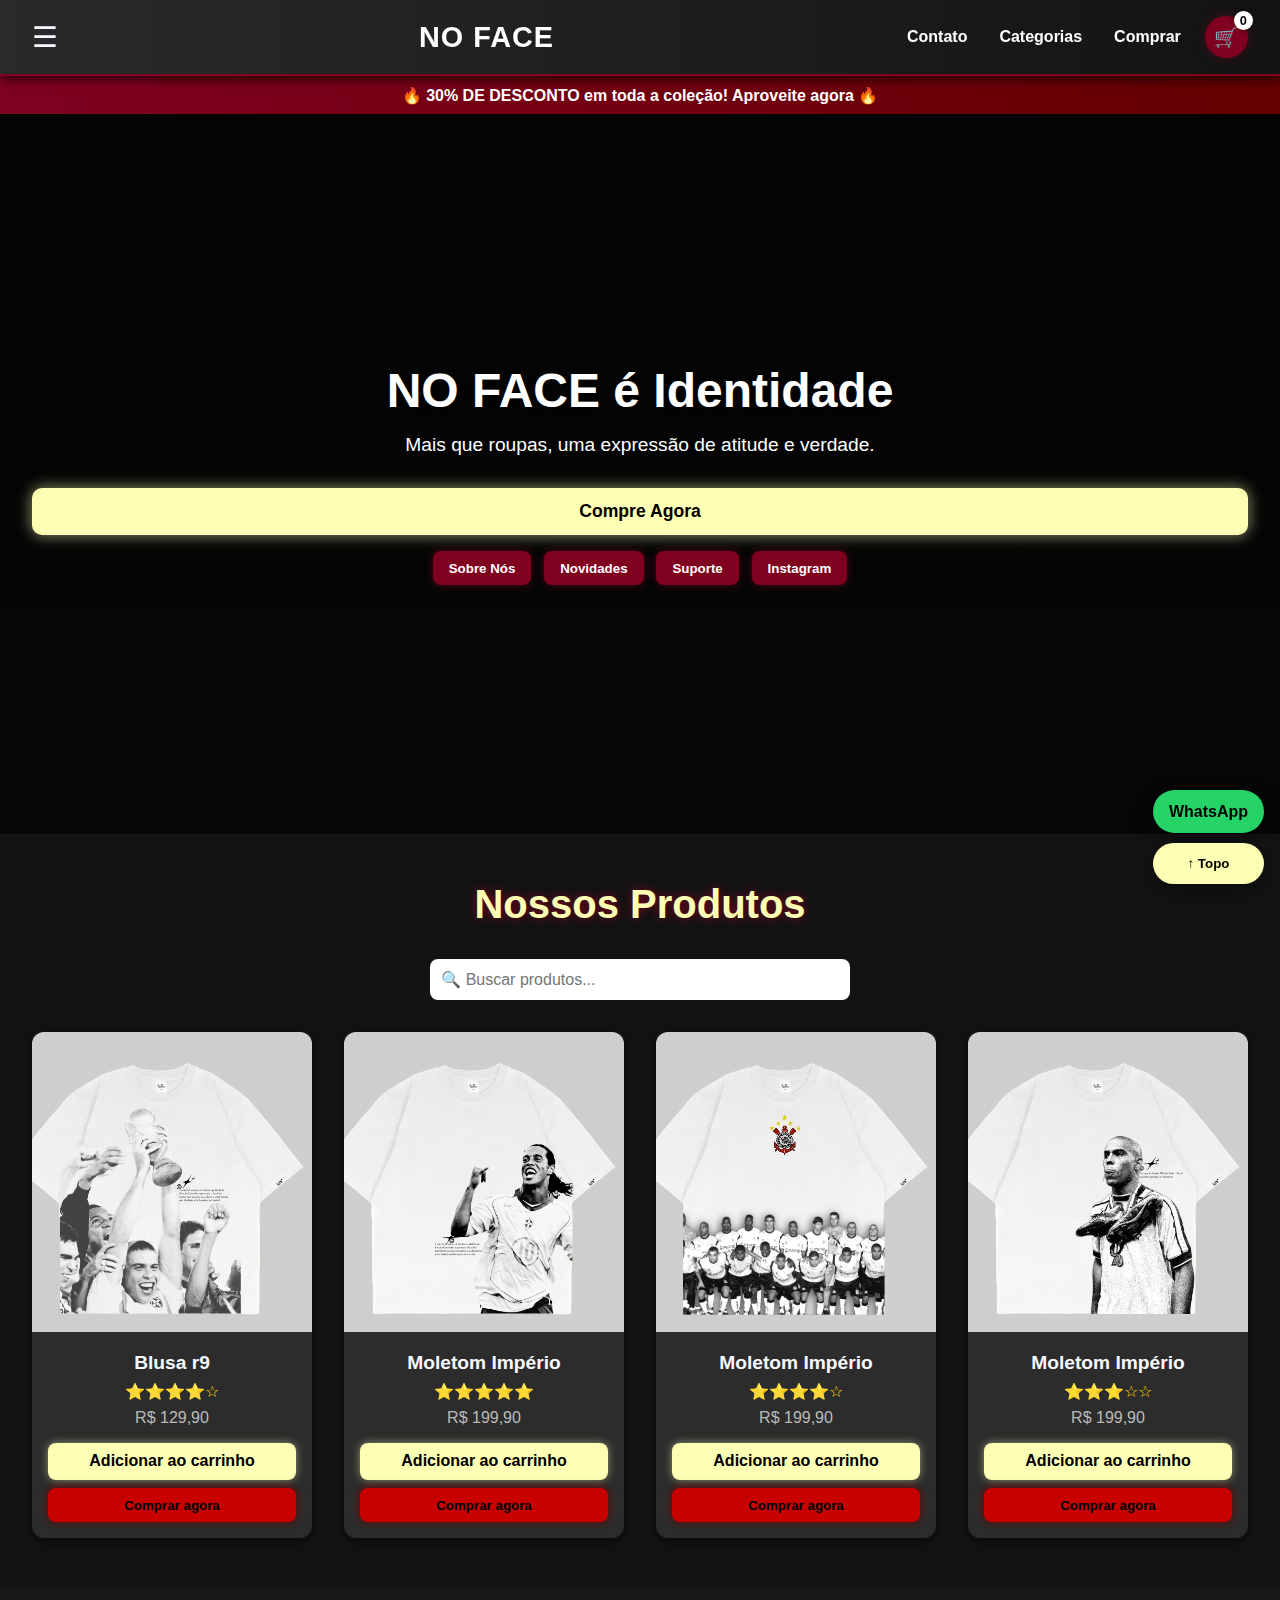
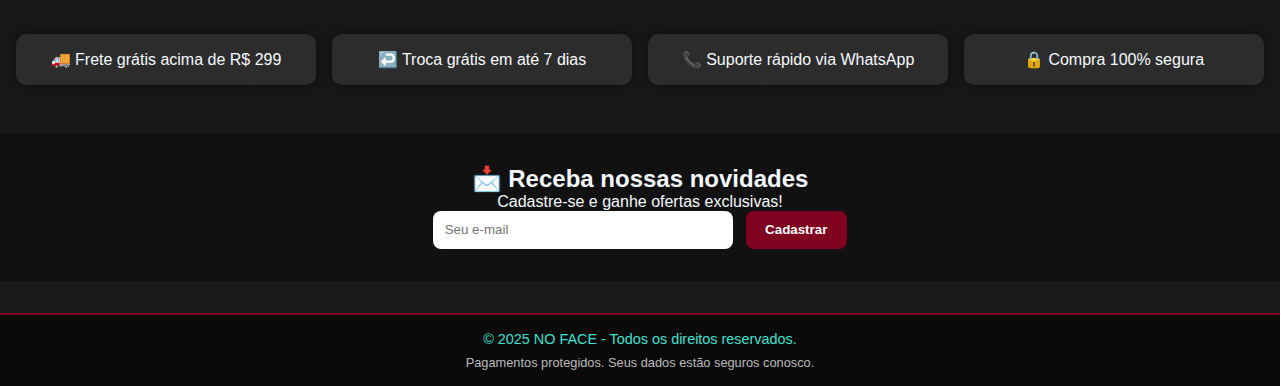
<file: index.html>
<!DOCTYPE html>
<html lang="pt-br">
<head>
  <meta charset="UTF-8" />
  <meta name="viewport" content="width=device-width, initial-scale=1.0"/>
  <title> NO FACE </title>

  <style>
    * { margin: 0; padding: 0; box-sizing: border-box; font-family: 'Arial', sans-serif; scroll-behavior: smooth; }
    body { background: linear-gradient(180deg, #0a0a0a 0%, #1a1a1a 100%); color: #f5f9ff; }

    /* Loader */
    #loader {
      position: fixed; inset: 0; background: #0a0a0a;
      display: flex; align-items: center; justify-content: center;
      color: #fcffb4ff; font-size: 1.1rem; z-index: 2000;
      letter-spacing: .5px;
    }

    header {
      background: linear-gradient(90deg, rgba(44,44,44,0.95), rgba(20,20,20,0.95));
      display: flex; justify-content: space-between; align-items: center;
      padding: 1rem 2rem; border-bottom: 2px solid #800020;
      position: sticky; top: 0; z-index: 1000; backdrop-filter: blur(6px);
      box-shadow: 0 4px 10px rgba(0,0,0,0.6);
      animation: slideDown 0.8s ease;
    }
    @keyframes slideDown { from { transform: translateY(-100%); opacity: 0; } to { transform: translateY(0); opacity: 1; } }

    header h1 { font-size: 1.8rem; font-weight: bold; color: #fff; letter-spacing: 1px; }
    nav { display: flex; gap: 1rem; align-items: center; }
    nav a { text-decoration: none; color: #fff; font-weight: bold; transition: 0.3s; padding: 0.5rem; border-radius: 6px; }
    nav a:hover { background: #fcffb4ff; color: #000; transform: scale(1.05); }

    .cart-btn {
      position: relative; background-color: #800020; color: #fff;
      padding: 0.6rem; border-radius: 50%; font-size: 1.2rem;
      display: flex; align-items: center; justify-content: center;
      transition: 0.3s; cursor: pointer; box-shadow: 0 0 10px rgba(128,0,32,0.5);
    }
    .cart-btn:hover { background-color: #fcffb4ff; color: #000; transform: rotate(10deg) scale(1.1); }
    .cart-count {
      position: absolute; top: -5px; right: -5px; background: #fff; color: #000;
      font-size: 0.8rem; font-weight: bold; border-radius: 50%; padding: 2px 6px;
      box-shadow: 0 0 5px rgba(0,0,0,0.6);
    }

    .menu-btn { font-size: 1.8rem; background: none; border: none; color: #f5f9ff; cursor: pointer; margin-right: 1rem; transition: 0.3s; }
    .menu-btn:hover { transform: scale(1.2); color: #fcffb4ff; }

    .promo {
      background: linear-gradient(90deg, #800020, #640000);
      text-align: center; padding: 0.6rem; font-weight: bold; color: #fff;
      position: sticky; top: 68px; z-index: 900; animation: piscar 1.5s infinite alternate;
    }
    @keyframes piscar { from { opacity: 1; } to { opacity: 0.7; } }

    .menu-lateral {
      position: fixed; top: 0; left: -250px; width: 220px; height: 100%;
      background: #2c2c2c; border-right: 2px solid #800020; padding: 2rem 1rem; transition: 0.3s; z-index: 1000;
      box-shadow: 4px 0 15px rgba(0,0,0,0.6);
    }
    .menu-lateral.ativo { left: 0; }
    .menu-lateral h2 { color: #fcffb4ff; font-size: 1.5rem; margin-bottom: 1.5rem; text-align: center; text-shadow: 0 0 6px #800020; }
    .menu-lateral a { display: block; color: #cfd9ff; text-decoration: none; padding: 0.8rem; border-radius: 6px; margin-bottom: 1rem; transition: 0.3s; }
    .menu-lateral a:hover { background: #800020; color: #fff; transform: translateX(5px); }

    .hero {
      text-align: center; padding: 4rem 2rem; color: #fff; min-height: 80vh;
      display: flex; flex-direction: column; justify-content: center;
      background: url('https://images.unsplash.com/photo-1520975918311-33e74b5d7e44?auto=format&fit=crop&w=1200&q=60') center/cover no-repeat;
      position: relative; overflow: hidden;
    }
    .hero::after { content: ""; position: absolute; inset: 0; background: rgba(0,0,0,0.6); }
    .hero h2, .hero p, .hero a, .extra-btns { position: relative; z-index: 2; }
    .hero h2 { font-size: 3rem; margin-bottom: 1rem; font-weight: bold; text-shadow: 2px 2px 10px rgba(0,0,0,0.9); }
    .hero p { font-size: 1.2rem; margin-bottom: 2rem; text-shadow: 1px 1px 3px rgba(0,0,0,0.7); }
    .hero a { background-color: #fcffb4ff; color: #000; padding: 0.8rem 1.5rem; border-radius: 10px; font-size: 1.1rem; text-decoration: none; transition: 0.3s; font-weight: bold; box-shadow: 0 0 15px rgba(252,255,180,0.6); }
    .hero a:hover { background-color: #800020; color: #fff; transform: scale(1.1); }

    .produtos { padding: 3rem 2rem; background-color: rgba(20,20,20,0.95); }
    .produtos h2 { text-align: center; font-size: 2.5rem; margin-bottom: 2rem; color: #fcffb4ff; text-shadow: 0 0 10px #800020; }

    /* Barra de busca */
    .busca { text-align: center; margin-bottom: 2rem; }
    .busca input { padding: 0.7rem; border-radius: 8px; border: none; width: 80%; max-width: 420px; font-size: 1rem; outline: none; }

    .grid-produtos { display: grid; grid-template-columns: repeat(auto-fit, minmax(250px, 1fr)); gap: 2rem; }
    .card { background-color: #2c2c2c; border-radius: 12px; overflow: hidden; box-shadow: 0 4px 15px rgba(0,0,0,0.6); transition: transform 0.3s, box-shadow 0.3s; }
    .card:hover { transform: translateY(-8px) scale(1.03); box-shadow: 0 8px 25px rgba(0,0,0,0.8); }
    .card img { width: 100%; height: 300px; object-fit: cover; transition: 0.4s; }
    .card:hover img { transform: scale(1.1); }
    .card .info { padding: 1rem; text-align: center; }
    .card h3 { font-size: 1.2rem; margin-bottom: 0.5rem; color: #f5f9ff; }
    .card p { font-size: 1rem; margin-bottom: 1rem; color: #bbb; }

    /* Estrelas fake */
    .stars { color: gold; font-size: 1rem; margin-bottom: 0.5rem; }

    /* Botões no card */
    .card .acoes { display: flex; flex-direction: column; gap: 0.5rem; margin-top: 0.5rem; }
    .card a, .card button { display: inline-block; padding: 0.6rem 1.2rem; border-radius: 8px; font-weight: bold; text-decoration: none; transition: 0.3s; cursor: pointer; }
    .card a.addCarrinho { background-color: #fcffb4ff; color: #000; box-shadow: 0 0 8px rgba(252,255,180,0.5); }
    .card a.addCarrinho:hover { background-color: #800020; color: #fff; transform: scale(1.05); }
    .card button.comprarAgora { background: #c90000; color: #000; border: none; box-shadow: 0 0 8px rgb(115, 0, 0); }
    .card button.comprarAgora:hover { background: rgb(62, 5, 5); color: #fff; transform: scale(1.05); }

    /* Benefícios */
    .beneficios { display: grid; grid-template-columns: repeat(auto-fit, minmax(200px, 1fr)); gap: 1rem; margin: 3rem 1rem; text-align: center; }
    .beneficio { background: #2c2c2c; padding: 1rem; border-radius: 10px; box-shadow: 0 0 10px rgba(0,0,0,0.5); }

    /* Newsletter */
    .newsletter { text-align: center; padding: 2rem; background: #111; margin: 2rem 0; }
    .newsletter input { padding: 0.7rem; border-radius: 8px; border: none; width: 60%; max-width: 300px; margin-right: 0.5rem; outline: none; }
    .newsletter button { padding: 0.7rem 1.2rem; background: #800020; border: none; border-radius: 8px; color: #fff; font-weight: bold; cursor: pointer; transition: .3s; }
    .newsletter button:hover { background: #fcffb4ff; color: #000; }

    footer { background-color: #0a0a0a; text-align: center; padding: 1rem; margin-top: 2rem; color: #40e0d0; border-top: 2px solid #800020; font-size: 0.9rem; }
    footer small { display: block; margin-top: 0.5rem; color: #bbb; font-size: 0.8rem; }

    /* === Adições necessárias que estavam faltando (carrinho, flutuantes, modal) === */
    .carrinho {
      position: fixed; top: 0; right: -400px; width: 350px; height: 100%;
      background: #2c2c2c; border-left: 2px solid #800020;
      display: flex; flex-direction: column;
      transition: 0.4s ease; z-index: 1000; color: #f5f9ff;
      box-shadow: -4px 0 15px rgba(0,0,0,0.8);
    }
    .carrinho.ativo { right: 0; }
    .carrinho h2 { margin-bottom: 1rem; color: #fcffb4ff; padding: 0 1rem; }
    .carrinho-conteudo { flex: 1; overflow-y: auto; padding: 1rem; }
    .item-carrinho { display: flex; justify-content: space-between; align-items: center; margin: 1rem 0; background: #1a1a1a; padding: 0.5rem; border-radius: 6px; gap: .5rem; }
    .item-carrinho span { flex: 1; }
    .qtd-btn { padding: 0.2rem 0.6rem; margin: 0 0.3rem; cursor: pointer; background: #444; color: #fff; border: none; border-radius: 4px; transition: 0.3s; }
    .qtd-btn:hover { background: #fcffb4ff; color: #000; }
    .item-carrinho button.remover { background: #800020; border: none; color: #fff; padding: 0.3rem 0.6rem; cursor: pointer; border-radius: 4px; transition: 0.3s; }
    .item-carrinho button.remover:hover { background: #fcffb4ff; color: #000; }
    .total { font-weight: bold; font-size: 1.2rem; text-align: center; color: #fcffb4ff; margin: 0.5rem 0; }
    .carrinho-footer { padding: 1rem; border-top: 2px solid #800020; background: #1a1a1a; }
    .finalizar-btn { width: 100%; padding: 0.8rem; background: #fcffb4ff; color: #000; font-weight: bold; border: none; border-radius: 8px; cursor: pointer; transition: 0.3s; text-align: center; box-shadow: 0 0 10px rgba(252,255,180,0.6); }
    .finalizar-btn:hover { background: #800020; color: #fff; transform: scale(1.05); }

    .extra-btns { display: flex; gap: 0.8rem; margin-top: 1rem; justify-content: center; flex-wrap: wrap; }
    .extra-btns button { background: #800020; color: #fff; border: none; padding: 0.6rem 1rem; border-radius: 8px; font-weight: bold; cursor: pointer; transition: 0.3s; box-shadow: 0 0 8px rgba(128,0,32,0.6); }
    .extra-btns button:hover { background: #fcffb4ff; color: #000; transform: scale(1.05); }

    .float-actions { position: fixed; right: 16px; bottom: 16px; display: flex; flex-direction: column; gap: 10px; z-index: 1200; }
    .float-actions a, .float-actions button {
      background: #25d366; color: #000; border: none; padding: 0.8rem 1rem;
      border-radius: 999px; font-weight: bold; cursor: pointer; text-decoration: none;
      box-shadow: 0 6px 18px rgba(0,0,0,0.4);
    }
    .float-actions .topo { background: #fcffb4ff; }
    .float-actions a:hover, .float-actions button:hover { filter: brightness(0.95); transform: translateY(-2px); }

    .modal { position: fixed; inset: 0; display: none; align-items: center; justify-content: center; background: rgba(0,0,0,0.6); z-index: 1300; }
    .modal.ativo { display: flex; }
    .modal-card { background: #1c1c1c; border: 2px solid #800020; border-radius: 12px; max-width: 520px; width: 92%; padding: 1.2rem; box-shadow: 0 10px 25px rgba(0,0,0,0.7); }
    .modal-card h3 { margin-bottom: 0.6rem; color: #fcffb4ff; }
    .modal-card p { color: #ddd; line-height: 1.5; }
    .fechar-modal { margin-top: 1rem; background: #800020; color: #fff; border: none; padding: 0.5rem 1rem; border-radius: 8px; cursor: pointer; }
    .fechar-modal:hover { background: #fcffb4ff; color: #000; }

    /* Acessibilidade suave */
    .visually-hidden { position: absolute; left: -9999px; width: 1px; height: 1px; overflow: hidden; }
  </style>
</head>

<body>
  <div id="loader" aria-live="polite">⏳ Carregando a loja…</div>

  <header>
    <button class="menu-btn" id="abrirMenu" aria-label="Abrir menu lateral">☰</button>
    <h1> NO FACE </h1>
    <nav>
      <a href="https://wa.me/5516997033586" target="_blank" rel="noopener noreferrer">Contato</a>
      <a href="categorias.html" target="_blank" rel="noopener noreferrer">Categorias</a>
      <a href="#comprar">Comprar</a>
      <div class="cart-btn" id="abrirCarrinho" title="Abrir carrinho" aria-label="Abrir carrinho">
        🛒
        <span class="cart-count" id="cartCount" aria-live="polite">0</span>
      </div>
    </nav>
  </header>

  <div class="promo">🔥 30% DE DESCONTO em toda a coleção! Aproveite agora 🔥</div>

  <aside class="menu-lateral" id="menuLateral">
    <h2>Categorias</h2>
    <a href="#blusas">Blusas</a>
    <a href="#moletons">Moletons</a>
    <a href="#calcas">Calças</a>
    <a href="#acessorios">Acessórios</a>
  </aside>

  <section class="hero">
    <h2> NO FACE é Identidade</h2>
    <p>Mais que roupas, uma expressão de atitude e verdade.</p>
    <a href="#comprar" id="comprarAgora">Compre Agora</a>
    <div class="extra-btns">
      <button id="btnSobre">Sobre Nós</button>
      <button id="btnNovidades">Novidades</button>
      <button id="btnSuporte">Suporte</button>
      <button id="btnInstagram">Instagram</button>
    </div>
  </section>

  <section class="produtos" id="comprar">
    <h2>Nossos Produtos</h2>

    <div class="busca">
      <label for="campoBusca" class="visually-hidden">Buscar produtos</label>
      <input type="text" id="campoBusca" placeholder="🔍 Buscar produtos...">
    </div>

    <div class="grid-produtos" id="listaProdutos">
      <div class="card" data-nome="Blusa r9">
        <img src="Brazil (13).png" alt="Blusa r9">
        <div class="info">
          <h3>Blusa r9</h3>
          <div class="stars">⭐⭐⭐⭐☆</div>
          <p>R$ 129,90</p>
          <div class="acoes">
            <a href="#" class="addCarrinho">Adicionar ao carrinho</a>
            <button class="comprarAgora">Comprar agora</button>
          </div>
        </div>
      </div>

      <div class="card" data-nome="Moletom Império">
        <img src="Brazil (12).png" alt="Moletom Império">
        <div class="info">
          <h3>Moletom Império</h3>
          <div class="stars">⭐⭐⭐⭐⭐</div>
          <p>R$ 199,90</p>
          <div class="acoes">
            <a href="#" class="addCarrinho">Adicionar ao carrinho</a>
            <button class="comprarAgora">Comprar agora</button>
          </div>
        </div>
      </div>

      <div class="card" data-nome="Moletom Império">
        <img src="Imagem do WhatsApp de 2025-09-01 à(s) 17.49.54_95afd6f6.jpg" alt="Moletom Império">
        <div class="info">
          <h3>Moletom Império</h3>
          <div class="stars">⭐⭐⭐⭐☆</div>
          <p>R$ 199,90</p>
          <div class="acoes">
            <a href="#" class="addCarrinho">Adicionar ao carrinho</a>
            <button class="comprarAgora">Comprar agora</button>
          </div>
        </div>
      </div>

      <div class="card" data-nome="Moletom Império">
        <img src="Brazil (10).png" alt="Moletom Império">
        <div class="info">
          <h3>Moletom Império</h3>
          <div class="stars">⭐⭐⭐☆☆</div>
          <p>R$ 199,90</p>
          <div class="acoes">
            <a href="#" class="addCarrinho">Adicionar ao carrinho</a>
            <button class="comprarAgora">Comprar agora</button>
          </div>
        </div>
      </div>
    </div>
  </section>

  <section class="beneficios">
    <div class="beneficio">🚚 Frete grátis acima de R$ 299</div>
    <div class="beneficio">↩️ Troca grátis em até 7 dias</div>
    <div class="beneficio">📞 Suporte rápido via WhatsApp</div>
    <div class="beneficio">🔒 Compra 100% segura</div>
  </section>

  <section class="newsletter">
    <h2>📩 Receba nossas novidades</h2>
    <p>Cadastre-se e ganhe ofertas exclusivas!</p>
    <input type="email" id="emailNews" placeholder="Seu e-mail">
    <button id="btnNews">Cadastrar</button>
  </section>

  <div class="carrinho" id="carrinho" aria-hidden="true">
    <div class="carrinho-conteudo">
      <button id="sairCarrinho" style="background:#6d0000;color:#000;border:none;padding:0.5rem 1rem;border-radius:8px;cursor:pointer;font-weight:bold;margin-bottom:1rem;">✕ Sair</button>
      <h2>🛒 Carrinho</h2>
      <div id="listaCarrinho"></div>
    </div>
    <div class="carrinho-footer">
      <div class="total" id="totalCarrinho">Total: R$ 0,00</div>
      <button class="finalizar-btn" id="finalizarCompra">Finalizar Compra</button>
    </div>
  </div>

  <footer>
    <p>© 2025 NO FACE - Todos os direitos reservados.</p>
    <small>Pagamentos protegidos. Seus dados estão seguros conosco.</small>
  </footer>

  <!-- Ações flutuantes -->
  <div class="float-actions">
    <a href="https://wa.me/5516997033586?text=Ol%C3%A1%2C%20vim%20do%20site%20Ruas%20de%20Fortal%20e%20preciso%20de%20ajuda" target="_blank" rel="noopener noreferrer">WhatsApp</a>
    <button class="topo" id="btnTopo">↑ Topo</button>
  </div>

  <!-- Modal Sobre Nós -->
  <div class="modal" id="modalSobre" role="dialog" aria-modal="true" aria-labelledby="tituloSobre">
    <div class="modal-card">
      <h3 id="tituloSobre">Sobre Nós</h3>
      <p> NO FACE é mais que uma marca, é a voz das quebradas. Cada estampa, cada peça, carrega a força de quem cresceu no calor do asfalto e transformou dificuldade em identidade. Aqui, moda não é luxo — é resistência, é cultura, é orgulho das nossas origens. Somos viela, somos becos, somos a batida do gueto que ecoa em cada esquina de Fortaleza. Vestir Ruas de Fortal é carregar no peito a coragem de ser quem a gente é: real, raiz e sempre de cabeça erguida.</p>
      <button class="fechar-modal" id="fecharSobre">Fechar</button>
    </div>
  </div>

  <script>
    // ====== Seletores
    const abrirCarrinho = document.getElementById("abrirCarrinho");
    const carrinho = document.getElementById("carrinho");
    const listaCarrinho = document.getElementById("listaCarrinho");
    const botoesAdicionar = () => document.querySelectorAll(".addCarrinho");
    const botoesComprarAgora = () => document.querySelectorAll(".comprarAgora");
    const comprarAgoraAnchor = document.getElementById("comprarAgora");
    const abrirMenu = document.getElementById("abrirMenu");
    const menuLateral = document.getElementById("menuLateral");
    const sairCarrinho = document.getElementById("sairCarrinho");
    const cartCount = document.getElementById("cartCount");
    const totalCarrinho = document.getElementById("totalCarrinho");
    const finalizarCompra = document.getElementById("finalizarCompra");
    const campoBusca = document.getElementById("campoBusca");
    const loader = document.getElementById("loader");

    // Botões extras
    const btnSobre = document.getElementById("btnSobre");
    const btnNovidades = document.getElementById("btnNovidades");
    const btnSuporte = document.getElementById("btnSuporte");
    const btnInstagram = document.getElementById("btnInstagram");
    const modalSobre = document.getElementById("modalSobre");
    const fecharSobre = document.getElementById("fecharSobre");
    const btnTopo = document.getElementById("btnTopo");

    // ====== Estado
    let itensCarrinho = [];

    // ====== Utils
    const BRLToNumber = (txt) => {
      // Aceita "R$ 1.299,90" e "129,90"
      const limpo = String(txt).replace(/[^\d,.-]/g, '').replace(/\./g, '').replace(',', '.');
      const n = parseFloat(limpo);
      return isNaN(n) ? 0 : n;
    };
    const numberToBRL = (n) => n.toFixed(2).replace('.', ',');

    const salvarLocal = () => localStorage.setItem('rf_cart', JSON.stringify(itensCarrinho));
    const carregarLocal = () => {
      try {
        const salvo = JSON.parse(localStorage.getItem('rf_cart') || '[]');
        if (Array.isArray(salvo)) itensCarrinho = salvo;
      } catch(e) { itensCarrinho = []; }
    };

    // ====== Carrinho
    function atualizarCarrinho() {
      listaCarrinho.innerHTML = "";
      let total = 0;
      itensCarrinho.forEach((item, index) => {
        const precoNum = BRLToNumber(item.preco);
        total += precoNum * item.qtd;

        const div = document.createElement("div");
        div.className = "item-carrinho";
        div.innerHTML = `
          <span>${item.nome} - R$ ${numberToBRL(precoNum)}</span>
          <div>
            <button class="qtd-btn" data-idx="${index}" data-delta="-1">-</button>
            <strong>${item.qtd}</strong>
            <button class="qtd-btn" data-idx="${index}" data-delta="1">+</button>
            <button class="remover" data-remove="${index}">X</button>
          </div>`;
        listaCarrinho.appendChild(div);
      });

      totalCarrinho.textContent = "Total: R$ " + numberToBRL(total);
      cartCount.textContent = itensCarrinho.reduce((s, i) => s + i.qtd, 0);
      salvarLocal();
    }

    function removerItem(i) {
      itensCarrinho.splice(i, 1);
      atualizarCarrinho();
    }

    function alterarQtd(i, d) {
      itensCarrinho[i].qtd += d;
      if (itensCarrinho[i].qtd <= 0) removerItem(i);
      else atualizarCarrinho();
    }

    // Delegação de eventos dentro do carrinho (menos reflows)
    listaCarrinho.addEventListener('click', (e) => {
      const tgt = e.target;
      if (tgt.matches('[data-remove]')) {
        removerItem(parseInt(tgt.getAttribute('data-remove')));
      }
      if (tgt.matches('[data-delta]')) {
        const idx = parseInt(tgt.getAttribute('data-idx'));
        const d = parseInt(tgt.getAttribute('data-delta'));
        alterarQtd(idx, d);
      }
    });

    // ====== Ações dos botões em cards
    function bindBotoesProdutos() {
      botoesAdicionar().forEach(b => {
        b.onclick = (e) => {
          e.preventDefault();
          const card = e.target.closest(".card");
          const nome = card.querySelector("h3").textContent.trim();
          const preco = card.querySelector("p").textContent.trim();
          let item = itensCarrinho.find(i => i.nome === nome);
          if (item) item.qtd++; else itensCarrinho.push({ nome, preco, qtd: 1 });
          atualizarCarrinho();
          carrinho.classList.add("ativo");
          carrinho.setAttribute('aria-hidden', 'false');
        };
      });

      botoesComprarAgora().forEach(b => {
        b.onclick = (e) => {
          e.preventDefault();
          const card = e.target.closest(".card");
          const nome = card.querySelector("h3").textContent.trim();
          const preco = card.querySelector("p").textContent.trim();
          itensCarrinho = [{ nome, preco, qtd: 1 }];
          atualizarCarrinho();
          carrinho.classList.add("ativo");
          carrinho.setAttribute('aria-hidden', 'false');
        };
      });
    }

    // ====== Menu & Carrinho Toggles
    abrirCarrinho.onclick = () => {
      carrinho.classList.toggle("ativo");
      carrinho.setAttribute('aria-hidden', carrinho.classList.contains('ativo') ? 'false' : 'true');
    };
    sairCarrinho.onclick = () => {
      carrinho.classList.remove("ativo");
      carrinho.setAttribute('aria-hidden', 'true');
    };
    comprarAgoraAnchor.onclick = (e) => { e.preventDefault(); carrinho.classList.add("ativo"); carrinho.setAttribute('aria-hidden','false'); };
    abrirMenu.onclick = () => menuLateral.classList.toggle("ativo");

    // ====== Finalização via WhatsApp
    finalizarCompra.onclick = () => {
      if (itensCarrinho.length === 0) { alert("Seu carrinho está vazio!"); return; }
      const linhas = itensCarrinho.map(i => `• ${i.nome} (x${i.qtd}) - ${i.preco}`).join("\n");
      const total = totalCarrinho.textContent;
      const mensagem = `🛒 Pedido Ruas de Fortal:%0A%0A${encodeURIComponent(linhas)}%0A%0A${encodeURIComponent(total)}`;
      const url = `https://wa.me/5516997033586?text=${mensagem}`;
      window.open(url, "_blank", "noopener");
    };

    // ====== Busca de produtos
    campoBusca.addEventListener('input', () => {
      const termo = campoBusca.value.trim().toLowerCase();
      document.querySelectorAll('#listaProdutos .card').forEach(card => {
        const nome = (card.getAttribute('data-nome') || card.querySelector('h3').textContent).toLowerCase();
        card.style.display = nome.includes(termo) ? '' : 'none';
      });
    });

    // ====== Botões extras
    btnSobre.onclick = () => modalSobre.classList.add("ativo");
    fecharSobre.onclick = () => modalSobre.classList.remove("ativo");
    modalSobre.addEventListener("click", (e) => { if (e.target === modalSobre) modalSobre.classList.remove("ativo"); });

    btnNovidades.onclick = () => document.querySelector("#comprar").scrollIntoView({ behavior: "smooth" });
    btnSuporte.onclick = () => window.open("https://wa.me/5516997033586?text=Preciso%20de%20ajuda%20com%20um%20pedido", "_blank", "noopener");
    btnInstagram.onclick = () => window.open("https://www.instagram.com/souzz.s7", "_blank", "noopener");

    // ====== Voltar ao topo
    btnTopo.onclick = () => window.scrollTo({ top: 0, behavior: "smooth" });

    // ====== Loader
    window.addEventListener('load', () => {
      setTimeout(() => { loader.style.display = 'none'; }, 250);
    });

    // ====== Boot
    (function init() {
      carregarLocal();
      bindBotoesProdutos();
      atualizarCarrinho();
    })();
  </script>
</body>
</html>
</file>
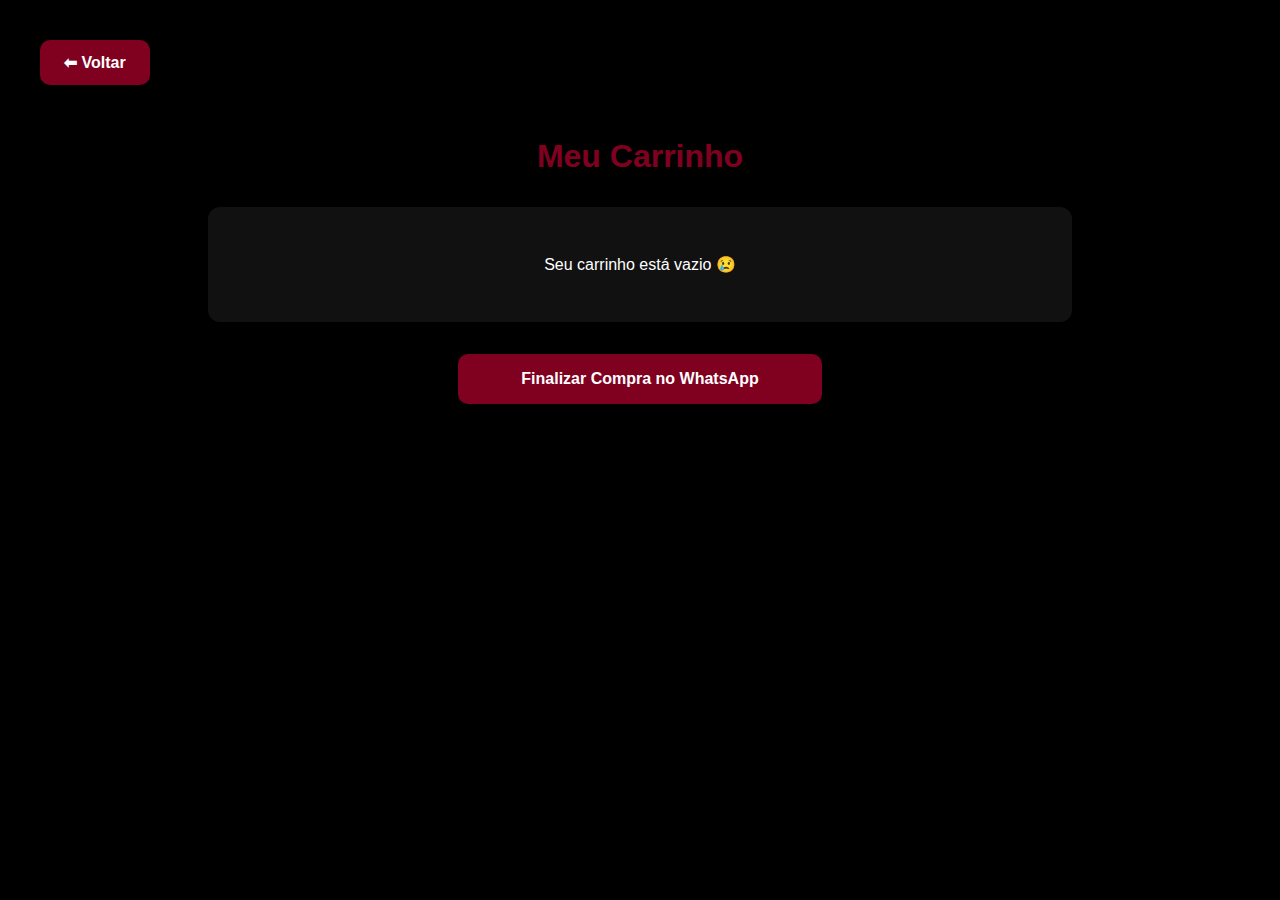
<file: carrinho.html>
<!DOCTYPE html>
<html lang="pt-br">
<head>
  <meta charset="UTF-8">
  <meta name="viewport" content="width=device-width, initial-scale=1.0">
  <title>Carrinho - Império Streetwear</title>
  <style>
    body {
      background-color: #000;
      color: #fff;
      font-family: Arial, sans-serif;
      padding: 2rem;
    }

    h1 {
      text-align: center;
      margin-bottom: 2rem;
      color: #800020;
    }

    .btn-voltar {
      display: inline-block;
      margin-bottom: 2rem;
      background-color: #800020;
      color: #fff;
      text-decoration: none;
      padding: 0.8rem 1.5rem;
      border-radius: 10px;
      font-weight: bold;
      transition: 0.3s;
    }

    .btn-voltar:hover {
      background-color: #fff;
      color: #800020;
    }

    .carrinho {
      max-width: 800px;
      margin: auto;
      background-color: #111;
      padding: 2rem;
      border-radius: 12px;
    }

    .item {
      display: flex;
      align-items: center;
      justify-content: space-between;
      padding: 1rem;
      border-bottom: 1px solid #333;
    }

    .item-info {
      flex: 1;
      margin-left: 1rem;
    }

    .item-info h3 {
      margin: 0;
      font-size: 1.2rem;
    }

    .preco {
      font-weight: bold;
      color: #fff;
    }

    .quantidade {
      display: flex;
      align-items: center;
      gap: 0.5rem;
    }

    .quantidade button {
      background-color: #800020;
      color: #fff;
      border: none;
      padding: 0.3rem 0.7rem;
      border-radius: 5px;
      cursor: pointer;
    }

    .quantidade button:hover {
      background-color: #fff;
      color: #800020;
    }

    .remover {
      background: none;
      border: none;
      color: red;
      font-size: 1.2rem;
      cursor: pointer;
    }

    .total {
      text-align: right;
      margin-top: 1.5rem;
      font-size: 1.4rem;
      font-weight: bold;
      color: #800020;
    }

    .finalizar {
      display: block;
      margin: 2rem auto 0;
      background-color: #800020;
      color: #fff;
      padding: 1rem 2rem;
      border-radius: 10px;
      font-weight: bold;
      text-decoration: none;
      text-align: center;
      transition: 0.3s;
      max-width: 300px;
    }

    .finalizar:hover {
      background-color: #fff;
      color: #800020;
    }
  </style>
</head>
<body>
  <a href="index.html" class="btn-voltar">⬅ Voltar</a>
  <h1>Meu Carrinho</h1>

  <div class="carrinho" id="lista-carrinho"></div>
  <div class="total" id="total"></div>
  <a href="#" id="btn-finalizar" class="finalizar">Finalizar Compra no WhatsApp</a>

  <script>
    function renderCarrinho() {
      let carrinho = JSON.parse(localStorage.getItem('carrinho')) || [];
      let lista = document.getElementById('lista-carrinho');
      let totalDiv = document.getElementById('total');
      lista.innerHTML = "";
      let total = 0;

      if (carrinho.length === 0) {
        lista.innerHTML = "<p style='text-align:center;'>Seu carrinho está vazio 😢</p>";
        totalDiv.innerHTML = "";
        return;
      }

      carrinho.forEach((item, index) => {
        let div = document.createElement('div');
        div.classList.add('item');
        div.innerHTML = `
          <div class="item-info">
            <h3>${item.nome}</h3>
            <p class="preco">R$ ${(item.preco * item.quantidade).toFixed(2)}</p>
          </div>
          <div class="quantidade">
            <button onclick="alterarQtd(${index}, -1)">-</button>
            <span>${item.quantidade}</span>
            <button onclick="alterarQtd(${index}, 1)">+</button>
          </div>
          <button class="remover" onclick="removerItem(${index})">❌</button>
        `;
        lista.appendChild(div);
        total += item.preco * item.quantidade;
      });

      totalDiv.innerHTML = "Total: R$ " + total.toFixed(2);
    }

    function alterarQtd(index, delta) {
      let carrinho = JSON.parse(localStorage.getItem('carrinho')) || [];
      if (!carrinho[index]) return;
      carrinho[index].quantidade += delta;
      if (carrinho[index].quantidade <= 0) {
        carrinho.splice(index, 1); // remove item se quantidade zerar
      }
      localStorage.setItem('carrinho', JSON.stringify(carrinho));
      renderCarrinho();
    }

    function removerItem(index) {
      let carrinho = JSON.parse(localStorage.getItem('carrinho')) || [];
      carrinho.splice(index, 1);
      localStorage.setItem('carrinho', JSON.stringify(carrinho));
      renderCarrinho();
    }

    // Botão finalizar -> WhatsApp
    document.getElementById('btn-finalizar').addEventListener('click', function(e) {
      e.preventDefault();
      let carrinho = JSON.parse(localStorage.getItem('carrinho')) || [];
      if (carrinho.length === 0) {
        alert("Seu carrinho está vazio!");
        return;
      }

      let mensagem = "Olá, quero finalizar minha compra:%0A%0A";
      let total = 0;
      carrinho.forEach(item => {
        mensagem += `- ${item.nome} (x${item.quantidade}): R$ ${(item.preco * item.quantidade).toFixed(2)}%0A`;
        total += item.preco * item.quantidade;
      });
      mensagem += `%0ATotal: R$ ${total.toFixed(2)}`;

      window.open(`https://wa.me/5516997033586?text=${mensagem}`, "_blank");
    });

    renderCarrinho();
  </script>
</body>
</html>
</file>
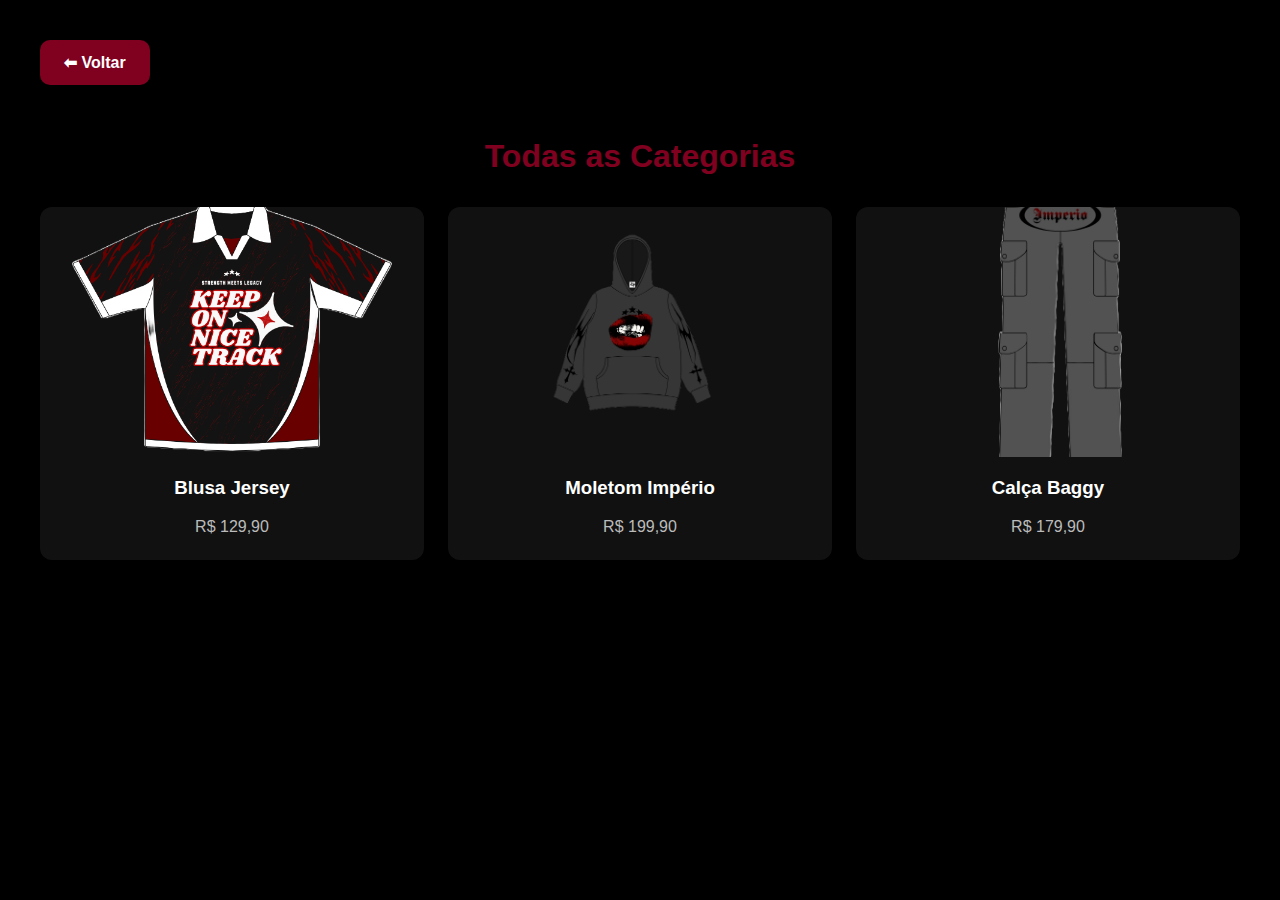
<file: categorias.html>
<!DOCTYPE html>
<html lang="pt-br">
<head>
  <meta charset="UTF-8">
  <meta name="viewport" content="width=device-width, initial-scale=1.0">
  <title>Categorias - Império Streetwear</title>
  <style>
    body {
      background-color: #000;
      color: #fff;
      font-family: Arial, sans-serif;
      padding: 2rem;
    }

    h1 {
      text-align: center;
      margin-bottom: 2rem;
      color: #800020;
    }

    .btn-voltar {
      display: inline-block;
      margin-bottom: 2rem;
      background-color: #800020;
      color: #fff;
      text-decoration: none;
      padding: 0.8rem 1.5rem;
      border-radius: 10px;
      font-weight: bold;
      transition: 0.3s;
    }

    .btn-voltar:hover {
      background-color: #fff;
      color: #800020;
    }

    .grid-produtos {
      display: grid;
      grid-template-columns: repeat(auto-fit, minmax(220px, 1fr));
      gap: 1.5rem;
    }

    .card {
      background-color: #111;
      border-radius: 12px;
      overflow: hidden;
      text-align: center;
      padding-bottom: 1rem;
    }

    .card img {
      width: 100%;
      height: 250px;
      object-fit: cover;
    }

    .card h3 {
      margin-top: 1rem;
    }

    .card p {
      color: #bbb;
      margin: 0.5rem 0;
    }
  </style>
</head>
<body>
  <!-- Botão de voltar -->
  <a href="index.html" class="btn-voltar">⬅ Voltar</a>

  <h1>Todas as Categorias</h1>

  <div class="grid-produtos">
    <div class="card">
      <img src="Adobe Express - file.png" alt="Camiseta Streetwear">
      <h3>Blusa Jersey</h3>
      <p>R$ 129,90</p>
    </div>

    <div class="card">
      <img src="selva.png" alt="Moletom Streetwear">
      <h3>Moletom Império</h3>
      <p>R$ 199,90</p>
    </div>

    <div class="card">
      <img src="Adobe Express - file (1).png" alt="Calça Streetwear">
      <h3>Calça Baggy</h3>
      <p>R$ 179,90</p>
    </div>
  </div>
</body>
</html>
</file>
